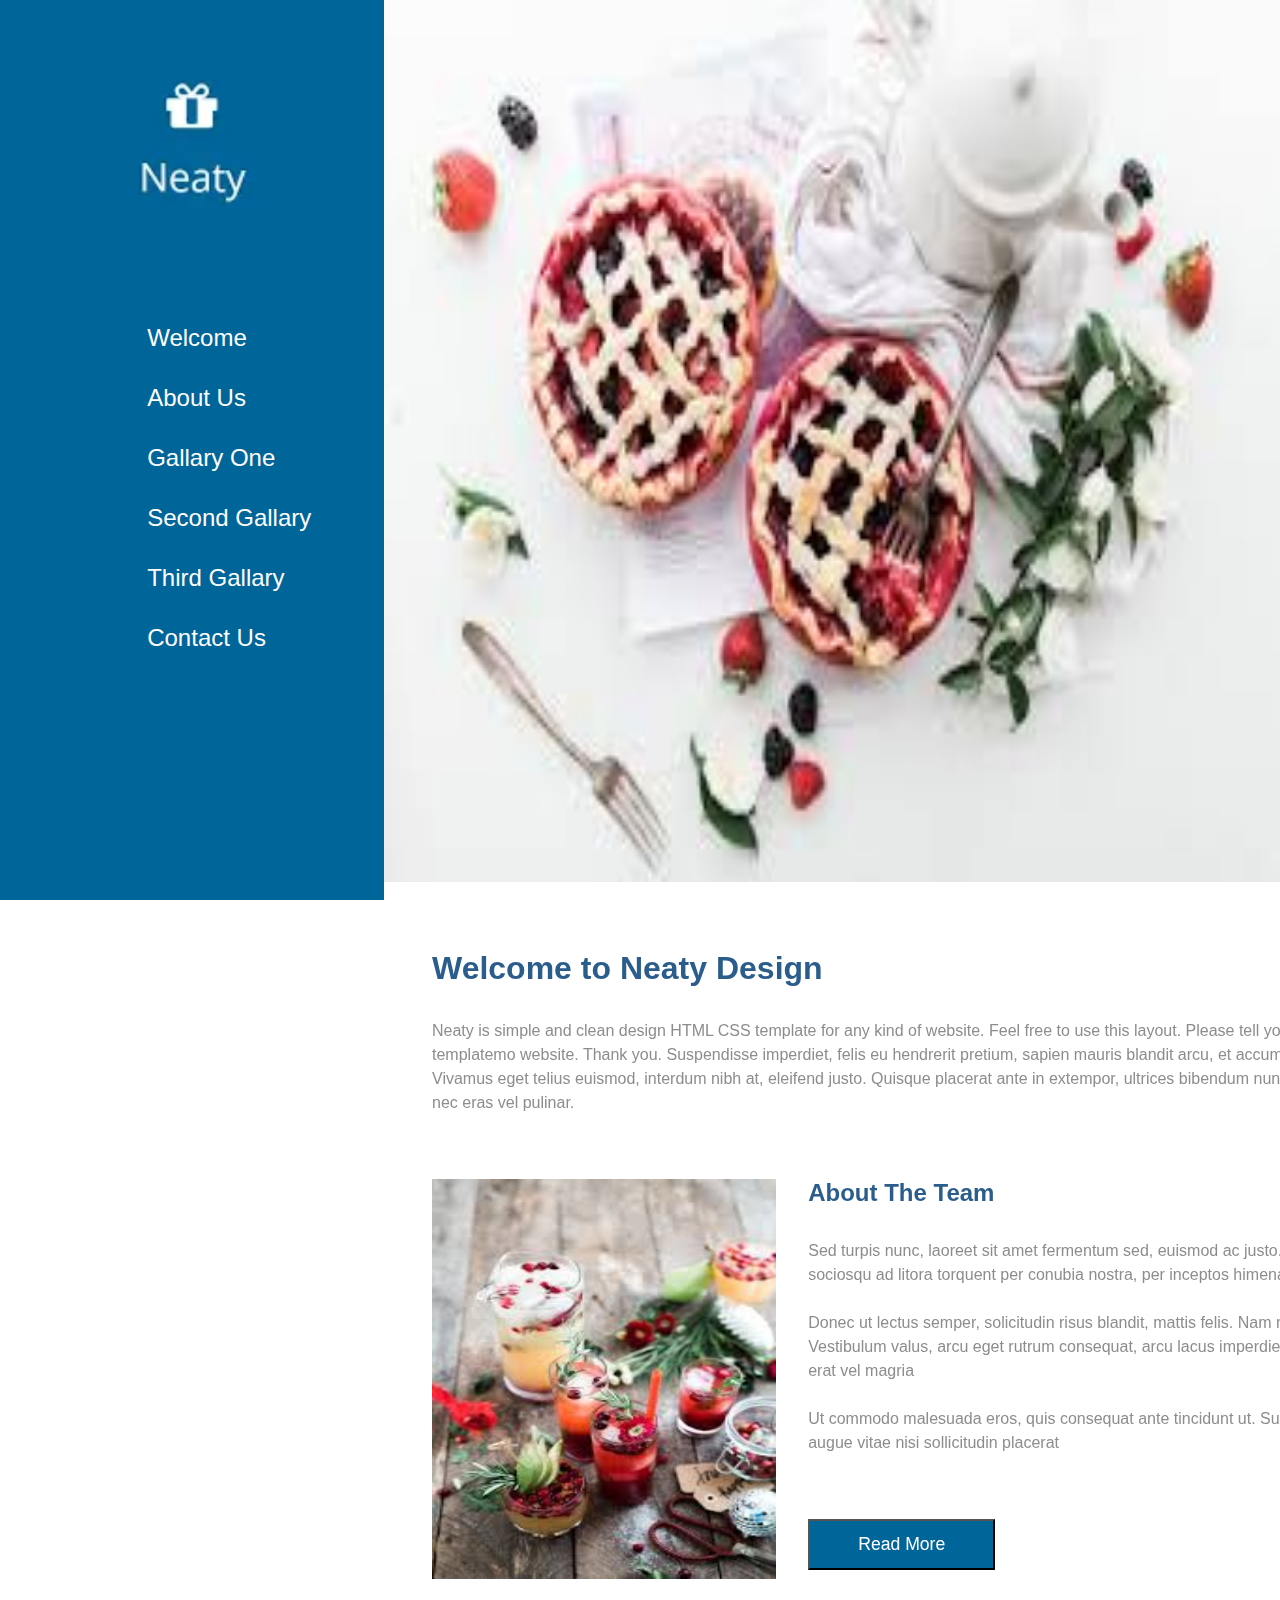
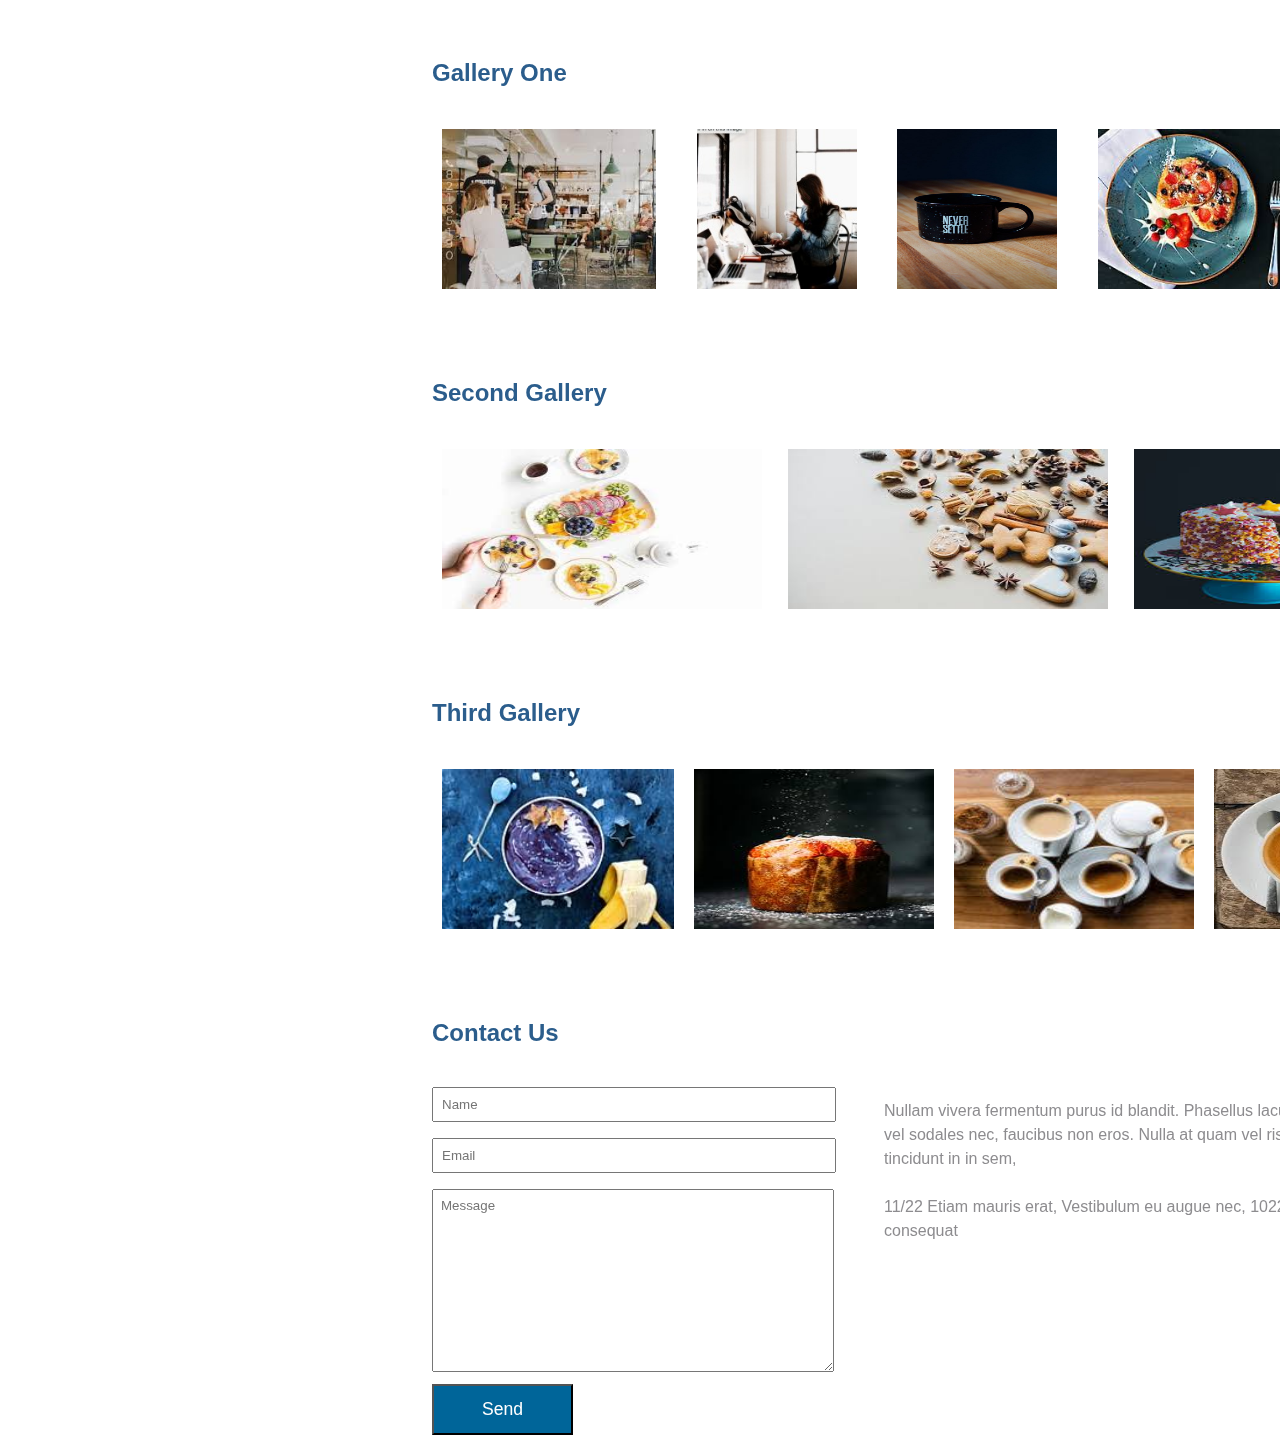
<file: index.html>
<!DOCTYPE html>
<html lang="en">
  <head>
    <meta charset="UTF-8" />
    <meta name="viewport" content="width=device-width, initial-scale= " />
    <title>Template 5</title>
    <link rel="stylesheet" href="styles.css" />
  </head>
  <body>
    <header>
      <div class="logo">
        <img src="./images/image.png" alt="logo" />
      </div>
      <div>
        <nav>
          <ul>
            <li><a href="#hero">Welcome</a></li>
            <li><a href="#about-us">About Us</a></li>
            <li><a href="#gallery-one">Gallary One</a></li>
            <li><a href="#second-gallery">Second Gallary</a></li>
            <li><a href="#third-gallery">Third Gallary</a></li>
            <li><a href="#contact-us">Contact Us</a></li>
          </ul>
        </nav>
      </div>
    </header>
    <main>
      <div id="hero">
        <img src="./images/hero.jpeg" alt="hero" />
      </div>
      <div style="margin-left: 3rem">
        <div id="about-us">
          <h1>Welcome to Neaty Design</h1>
          <p>
            Neaty is simple and clean design HTML CSS template for any kind of
            website. Feel free to use this layout. Please tell your friends
            about templatemo website. Thank you. Suspendisse imperdiet, felis eu
            hendrerit pretium, sapien mauris blandit arcu, et accumsan neque est
            ut erat. Vivamus eget telius euismod, interdum nibh at, eleifend
            justo. Quisque placerat ante in extempor, ultrices bibendum nunt
            finibus. Etiam luctus nec eras vel pulinar.
          </p>
          <div class="about">
            <img src="./images/img1.jpeg" alt="img1" />
            <div class="about-the-team">
              <h2>About The Team</h2>
              <p>
                Sed turpis nunc, laoreet sit amet fermentum sed, euismod ac
                justo. Class aptent taciti sociosqu ad litora torquent per
                conubia nostra, per inceptos himenaeos. <br /><br />
                Donec ut lectus semper, solicitudin risus blandit, mattis felis.
                Nam non malesuada odio. Vestibulum valus, arcu eget rutrum
                consequat, arcu lacus imperdiet arcu, Id pulvinar arcu erat vel
                magria <br />
                <br />
                Ut commodo malesuada eros, quis consequat ante tincidunt ut.
                Suspendisse malesuada augue vitae nisi sollicitudin placerat
              </p>
              <button>Read More</button>
            </div>
          </div>
        </div>
        <div id="gallery-one">
          <h2>Gallery One</h2>
          <div class="photo-container">
            <img src="./images/img2.jpeg" alt="img2" />
            <img src="./images/img3.jpeg" alt="img3" />
            <img style="width: 10rem" src="./images/img4.jpg" alt="img4" />
            <img src="./images/img5.jpeg" alt="img5" />
            <img src="./images/img6.jpeg" alt="img6" />
          </div>
        </div>
        <div id="second-gallery">
          <h2>Second Gallery</h2>
          <div class="photo-container">
            <img style="width: 20rem" src="./images/img7.jpeg" alt="img7" />
            <img style="width: 20rem" src="./images/img8.jpeg" alt="img8" />
            <img style="width: 20rem" src="./images/img9.jpeg" alt="img9" />
          </div>
        </div>
        <div id="third-gallery">
          <h2>Third Gallery</h2>
          <div class="photo-container">
            <img src="./images/img10.jpeg" alt="img10" />
            <img style="width: 15rem" src="./images/img11.jpeg" alt="img11" />
            <img style="width: 15rem" src="./images/img12.jpeg" alt="img12" />
            <img style="width: 15rem" src="./images/img13.jpeg" alt="img13" />
          </div>
        </div>
        <div id="contact-us">
          <form action="get">
            <h2>Contact Us</h2>
            <input type="text" placeholder="Name" /><br />
            <input type="email" placeholder="Email" /><br />
            <textarea
              name="Message"
              id="Message"
              rows="11"
              cols="22"
              placeholder="Message"
            ></textarea>
            <br />
            <button type="submit">Send</button>
          </form>
          <p>
            Nullam vivera fermentum purus id blandit. Phasellus lacus mi, porta
            vel sodales nec, faucibus non eros. Nulla at quam vel risus laoreet
            tincidunt in in sem,
            <br /><br />
            11/22 Etiam mauris erat, Vestibulum eu augue nec, 10220 Nam
            consequat
          </p>
        </div>
      </div>
    </main>
    <p>Copyright @2017 Your Company | Design: templatemo</p>
  </body>
</html>
</file>
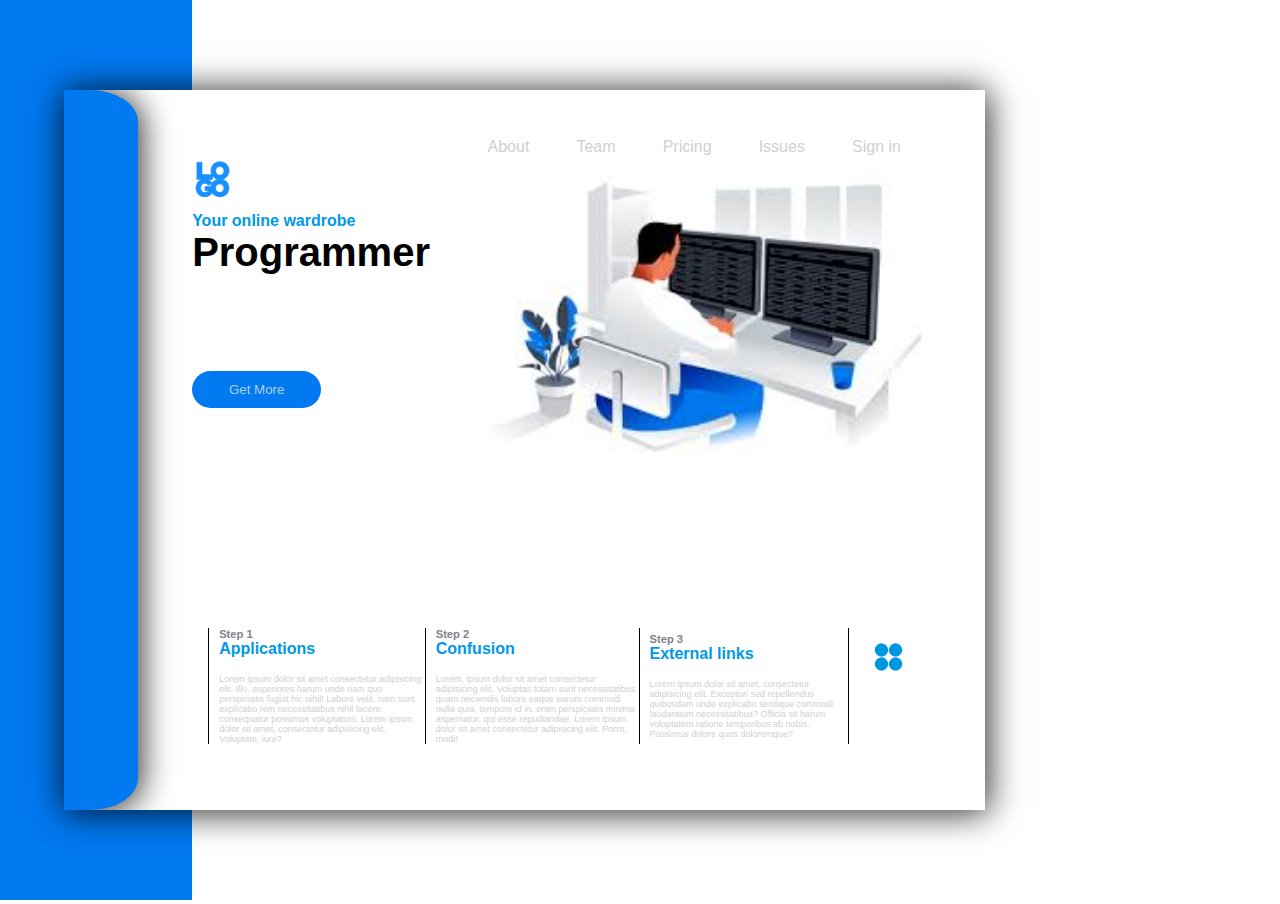
<file: Practical 1.1/index.html>
<!DOCTYPE html>
<html lang="en">
  <head>
    <meta charset="UTF-8" />
    <meta name="viewport" content="width=device-width, initial-scale=1.0" />
    <title>Practical 1.1</title>
    <link rel="stylesheet" href="styles.css" />
  </head>
  <body>
    <div class="container"></div>
    <div class="main">
      <div id="left-element"></div>
      <nav id="navbar">
        <ul class="nav-items">
          <li>About</li>
          <li>Team</li>
          <li>Pricing</li>
          <li>Issues</li>
          <li>Sign in</li>
        </ul>
      </nav>
      <div id="logo">
        <img src="logo.png" alt="logo" />
      </div>
      <table id="table1">
        <tr>
          <td id="info">
            <p>Your online wardrobe</p>
            <h1>Programmer</h1>
            <button>Get More</button>
          </td>
          <td>
            <img src="hero.jpeg" alt="hero" />
          </td>
        </tr>
      </table>
      <table id="table2">
        <tr>
          <td>
            <h5>Step 1</h5>
            <h2>Applications</h2>
            <p class="lorem">
              Lorem ipsum dolor sit amet consectetur adipisicing elit. Illo,
              asperiores harum unde nam quo perspiciatis fugiat hic nihil!
              Labore velit, nam sunt explicabo rem necessitatibus nihil facere
              consequatur possimus voluptatum. Lorem ipsum dolor sit amet,
              consectetur adipisicing elit. Voluptate, iure?
            </p>
          </td>
          <td>
            <h5>Step 2</h5>
            <h2>Confusion</h2>
            <p class="lorem">
              Lorem, ipsum dolor sit amet consectetur adipisicing elit. Voluptas
              totam sunt necessitatibus quam reiciendis labore eaque earum
              commodi nulla quia, tempore id in, enim perspiciatis minima
              aspernatur, qui esse repudiandae. Lorem ipsum dolor sit amet
              consectetur adipisicing elit. Porro, modi!
            </p>
          </td>
          <td id="td3">
            <h5>Step 3</h5>
            <h2>External links</h2>
            <p class="lorem">
              Lorem ipsum dolor sit amet, consectetur adipisicing elit.
              Excepturi sed repellendus quibusdam unde explicabo similique
              commodi laudantium necessitatibus? Officia sit harum voluptatem
              ratione temporibus ab nobis. Possimus dolore quos doloremque?
            </p>
          </td>
        </tr>
      </table>
      <img id="four-dots" src="four_dots.webp" alt="just image" />
    </div>
  </body>
</html>
</file>
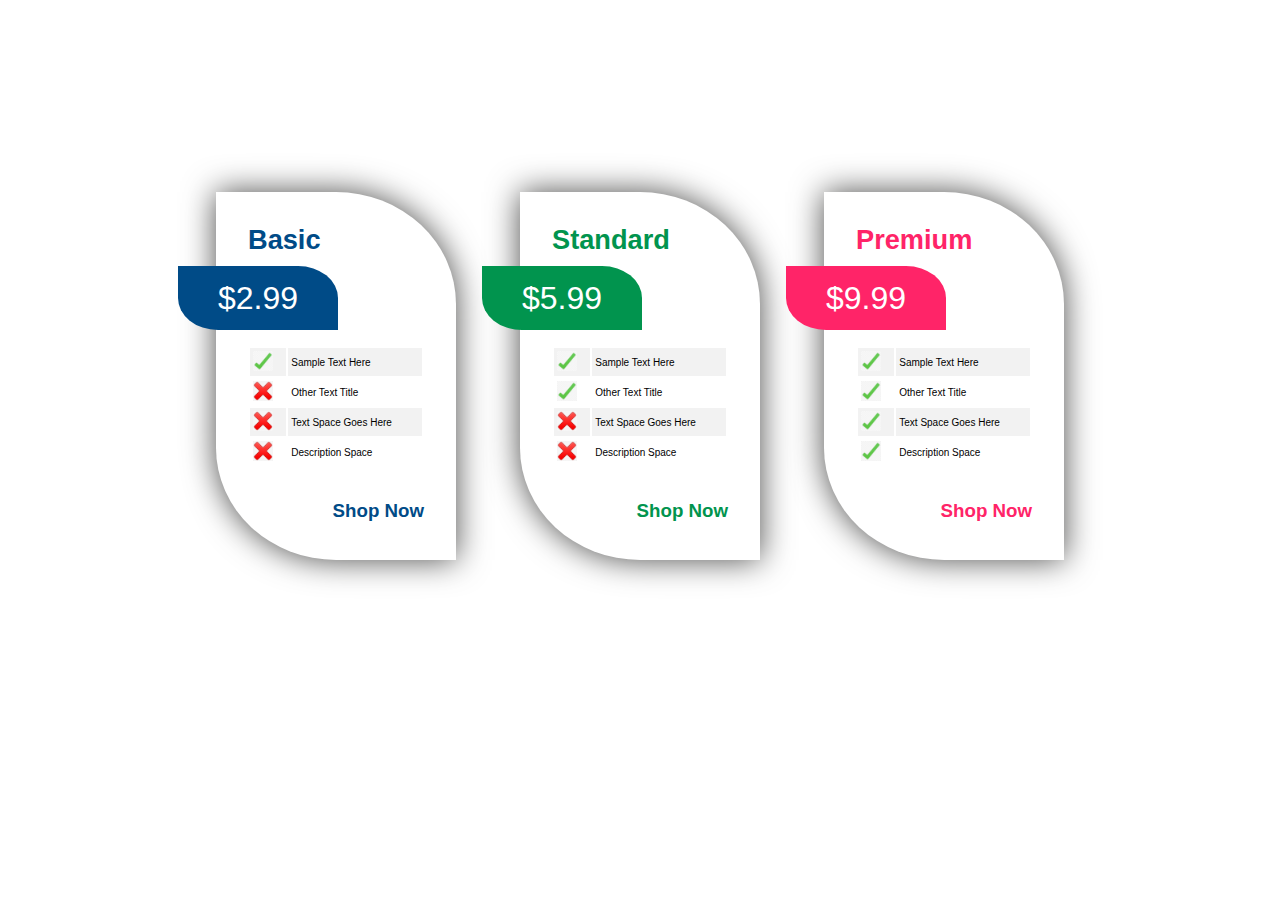
<file: Practical 1.2/index.html>
<!DOCTYPE html>
<html lang="en">
  <head>
    <meta charset="UTF-8" />
    <meta name="viewport" content="width=device-width, initial-scale=1.0" />
    <title>Select Plan</title>
    <link rel="stylesheet" href="styles.css" />
  </head>
  <body>
    <main>
      <div id="c1" class="container">
        <h2>Basic</h2>
        <div id="p1" class="price">$2.99</div>
        <table class="table">
          <tr class="odd">
            <td><img src="green-check.webp" alt="green-check" /></td>
            <td>Sample Text Here</td>
          </tr>
          <tr class="even">
            <td><img src="red-cross.webp" alt="red-cross" /></td>
            <td>Other Text Title</td>
          </tr>
          <tr class="odd">
            <td><img src="red-cross.webp" alt="red-cross" /></td>
            <td>Text Space Goes Here</td>
          </tr>
          <tr class="even">
            <td><img src="red-cross.webp" alt="red-cross" /></td>
            <td>Description Space</td>
          </tr>
        </table>
        <h3 id="s1">Shop Now</h3>
      </div>
      <div id="c2" class="container">
        <h2>Standard</h2>
        <div id="p2" class="price">$5.99</div>
        <table class="table">
          <tr class="odd">
            <td><img src="green-check.webp" alt="green-check" /></td>
            <td>Sample Text Here</td>
          </tr>
          <tr class="even">
            <td><img src="green-check.webp" alt="green-check" /></td>
            <td>Other Text Title</td>
          </tr>
          <tr class="odd">
            <td><img src="red-cross.webp" alt="red-cross" /></td>
            <td>Text Space Goes Here</td>
          </tr>
          <tr class="even">
            <td><img src="red-cross.webp" alt="red-cross" /></td>
            <td>Description Space</td>
          </tr>
        </table>
        <h3 id="s2">Shop Now</h3>
      </div>
      <div id="c3" class="container">
        <h2>Premium</h2>
        <div id="p3" class="price">$9.99</div>
        <table class="table">
          <tr class="odd">
            <td><img src="green-check.webp" alt="green-check" /></td>
            <td>Sample Text Here</td>
          </tr>
          <tr class="even">
            <td><img src="green-check.webp" alt="green-check" /></td>
            <td>Other Text Title</td>
          </tr>
          <tr class="odd">
            <td><img src="green-check.webp" alt="green-check" /></td>
            <td>Text Space Goes Here</td>
          </tr>
          <tr class="even">
            <td><img src="green-check.webp" alt="green-check" /></td>
            <td>Description Space</td>
          </tr>
        </table>
        <h3 id="s3">Shop Now</h3>
      </div>
    </main>
  </body>
</html>
</file>
<file: styles.css>
* {
    margin: 0px;
    padding: 0px;
    font-family: sans-serif;
    overflow-x: hidden;
}

header {
    height: 100vh;
    width: 30vw;    
    background-color: hsl(200.39deg 100% 30%);
    text-align: center;
    display: inline-block;
    position:fixed;
}

.logo img {
    margin-top: 5rem;
    margin-bottom: 5rem;
    height: 8rem;
}

nav {
    margin-left: 30%;
    text-align: left;
}

a {
    text-decoration:none;
    color: white;
    font-weight: 100;
}

li {
    margin: 2rem;
    list-style: none;
    font-size: 1.5rem;
}

main {
    display: inline-block;
    position: absolute;
    left: 30%;
}

#hero img{
    height: 98vh;
    width: 70vw;
    z-index: -1;
}

h1 {
    margin-top: 4rem;
    margin-bottom: 2rem;
    color: rgb(43 93 140);
}

h2 {
    color: rgb(43 93 140);
    margin-bottom: 2rem;
}

#about-us p {
    margin-bottom: 4rem;
}

p {
    color: rgb(141, 140, 143);
    line-height: 1.5rem;
    margin-right: 10px;
}

.about {
    display: flex;
}
.about img {
    height: 25rem;
    width: 45rem;
    margin-right: 2rem;
    margin-bottom: 5rem;
}

button {
    padding: 0.8rem 3rem;
    margin-bottom: 10px;
    background-color: hsl(200.39deg 100% 30%);
    color: white;
    font-size: 1.1rem;
}


.photo-container {
    display: flex;
    justify-content: space-between;
    margin-bottom: 5rem;
}

.photo-container img {
    height: 10rem;
    margin: 10px;
}

input {
    width: 30vw;
    margin: 0.5rem 0rem;
    padding: 0.5rem;
}

textarea {
    width: 30vw;
    padding: 0.5rem;
    margin: 0.5rem 0rem;
}

#contact-us {
    display: flex;
}

#contact-us p {
    margin: 3rem;
    margin-top: 5rem;
    width: 30rem;
}

li :hover {
    color: gold;
}
li :active {
    color: rgb(86, 138, 211);
}
</file>
<file: Practical 1.1/styles.css>
* {
    margin: 0px;
    padding: 0px;
    overflow-y: hidden;
    font-family: sans-serif;
}

.main {
    height: 80vh;
    width: 921px;
    position: absolute;
    background-color: white;
    left: 5vw;
    top: 10vh;
    box-shadow:
    3px 3px 2em rgba(0, 0, 0,0.5),
    0em 0 2em rgba(0, 0, 0,0.5); 
}
.container {
    display: inline-block;
    height: 100vh;
    width: 15vw;
    background-color: #0079f1;
}


#left-element{
    margin-right: 3rem;
    height: 100%;
    width: 8%;
    display: inline-block;
    background-color:#0079f1;
    border-top-right-radius: 3rem 2rem;
    border-bottom-right-radius: 3rem 2rem;
    box-shadow:
    3px 3px 2em rgba(0, 0, 0,0.5),
    0em 0 2em rgba(0, 0, 0,0.5);

}

#navbar {
    display: inline-block;
    position: absolute;
    top: 3rem;
    left: 25rem;
    color: black;
    width: 50%;
    align-items: right;
}
.nav-items{
    display: flex;
    justify-content: space-around;
    text-decoration: none;
    width: 100%;
    text-align: right;
    color: #d0d0d0;
}

#logo {
    display: inline-block;
    position:absolute;
    top: 4rem;
}

#logo img {
    height: 3rem;
}

#table1 {
    display: inline-block;
    position: absolute;
    top: 5rem;
}

td img {
    height: 19rem;
}

#info p {
    color: #0099e7;
    font-size: 1rem;
    font-weight: 900;
    position: relative;
    bottom: 4rem;
}
#info h1 {
    font-size: 2.5rem;
    font-weight: 600;
    position: relative;
    bottom: 4rem;
}

#info button {
    padding: 0.7rem 2.3rem;
    background-color: #0079f1;
    color: #a9d2e6;
    border-radius: 25px;
    border: #0079f1;
    position: relative;
    top: 2rem;
}

#table2 {
    width: 70%;
    display: inline-block;
    position: relative;
    bottom: 4rem;
    margin-left: 1rem;
}

.lorem{
    font-size: 9px;
    color: #d0d0d0;
}

td h2 {
    color: #0099e7;
    font-size: 1rem;
    margin-bottom: 1rem;
}

td h5 {
    color: #80828a;
    font-size: 0.7rem;
}

#table2 tr td {
    width: 14rem;
    border-left: 1px solid black;
    padding-left: 10px;
}

#td3 {
    border-right: 1px solid black;
}

#four-dots{
    height: 50px;
    position: relative;
    bottom: 8rem;
}
</file>
<file: Practical 1.2/styles.css>
* {
    margin: 0px;
    padding: 0px;
    font-family: sans-serif;
}

img {
    height: 20px;
}

main {
    display: flex;
    margin-top: 10rem;
    justify-content: center;
}

.container {
    padding: 2rem;
    margin: 2rem;
    height: 19rem;
    width: 11rem;
    box-shadow:
    0px 0px rgb(59, 58, 58),
    0em 0 2em rgb(75, 75, 74);
    border-radius: 0% 50% / 7rem;
}

h2 {
    font-size: 1.7rem;
}

#c1 h2 {
    color: hsl(206.67deg 100% 26.47%);
}

#c2 h2 {
    color: hsl(151.43deg 98.66% 29.22%);
}

#c3 h2 {
    color: hsl(341.37deg 100% 57.06%);
}

.price {
    margin: 10px;
    margin-bottom: 1rem;
    height: 4rem;
    width: 10rem;
    font-size: 2rem;
    display: flex;
    align-items: center;
    justify-content: center;
    position: relative;
    right: 5rem;
    border-radius: 0% 50% / 4rem;
}

#p1 {
    background-color: hsl(206.67deg 100% 26.47%);
    color: white;
}

#p2 {
    background-color: hsl(151.43deg 98.66% 29.22%);
    color: white;
}

#p3 {
    background-color: hsl(341.37deg 100% 57.06%);
    color: white;
}

h3 {
    font-weight: 900;
    text-align: right;
    margin-top: 2rem;
}

#s1 {
    color: hsl(206.67deg 100% 26.47%);
}

#s2 {
    color: hsl(151.43deg 98.66% 29.22%);
}

#s3 {
    color: hsl(341.37deg 100% 57.06%);
}

table {
    font-size: 10px;
    width: 100%;
}

td {
    padding: 3px;
    padding-right: 7px;
}

.odd {
    background-color: hsl(0deg 0% 94.9%);
}
</file>
